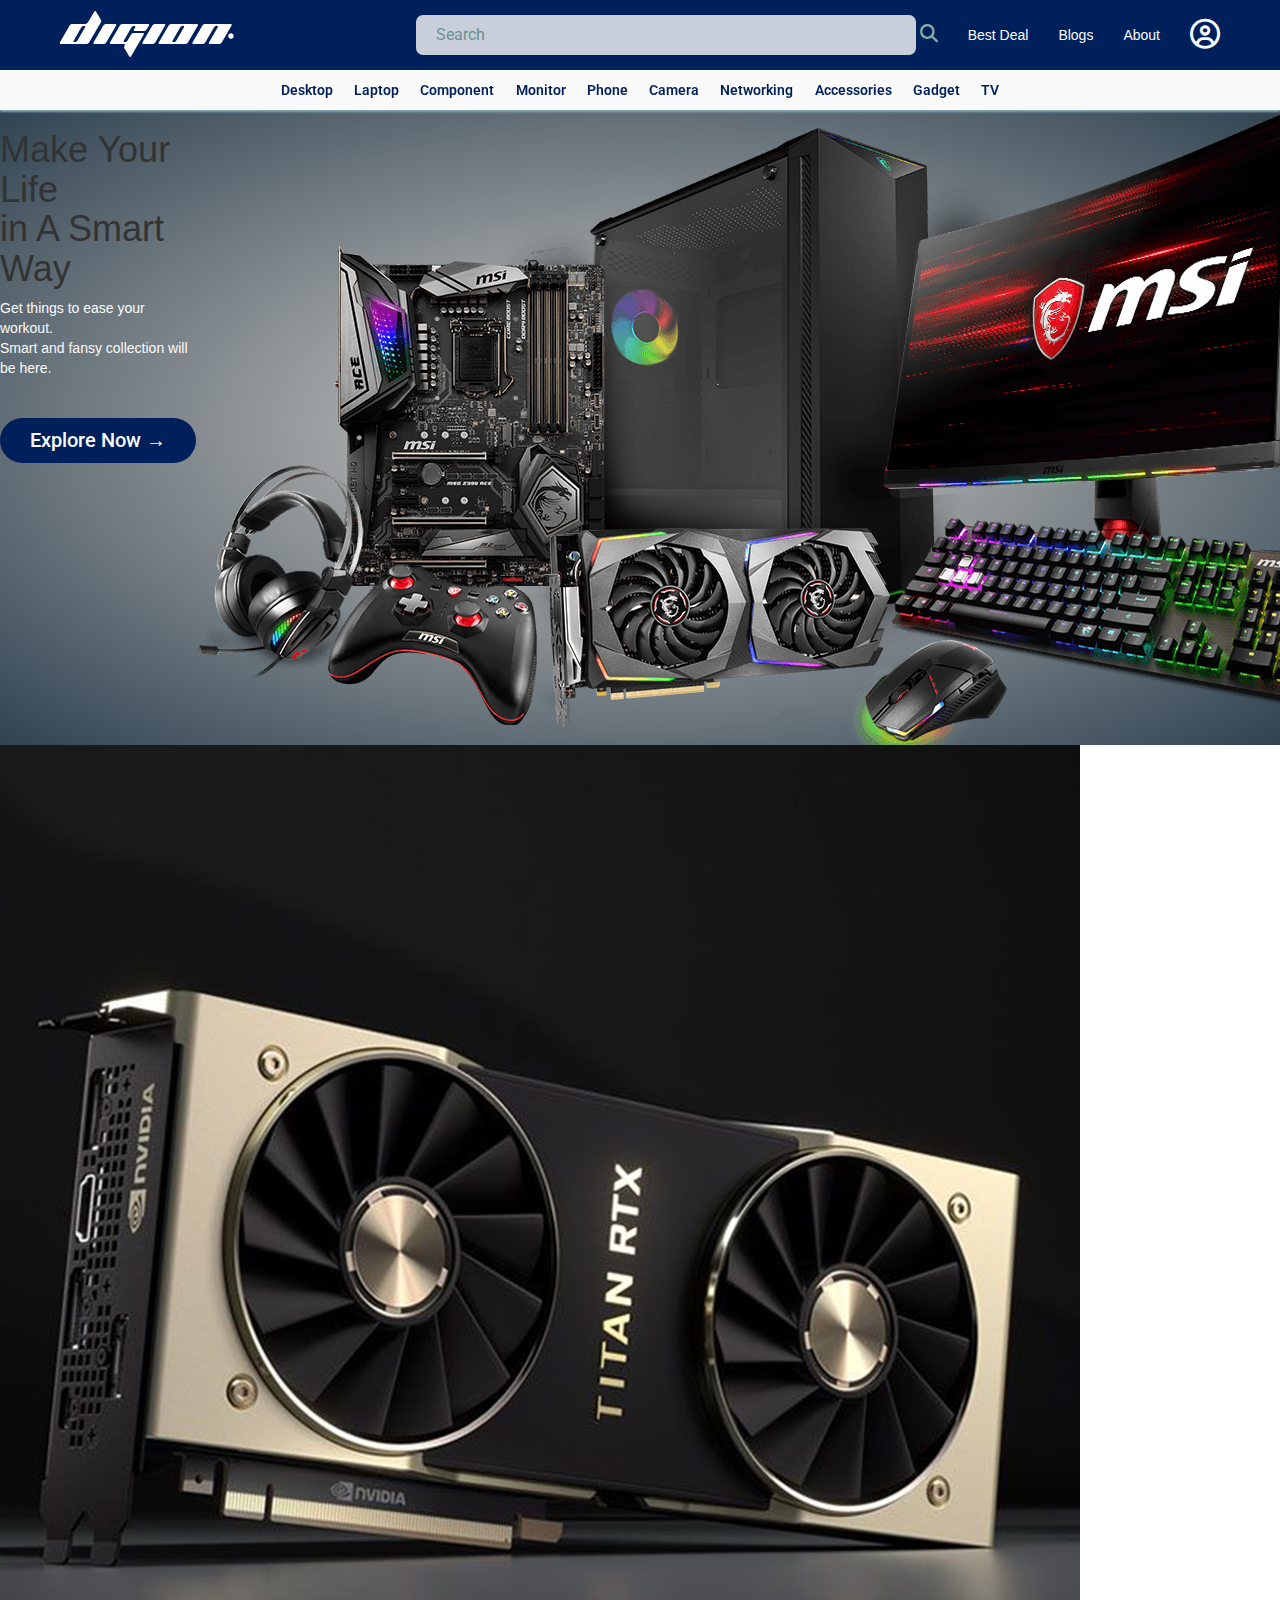
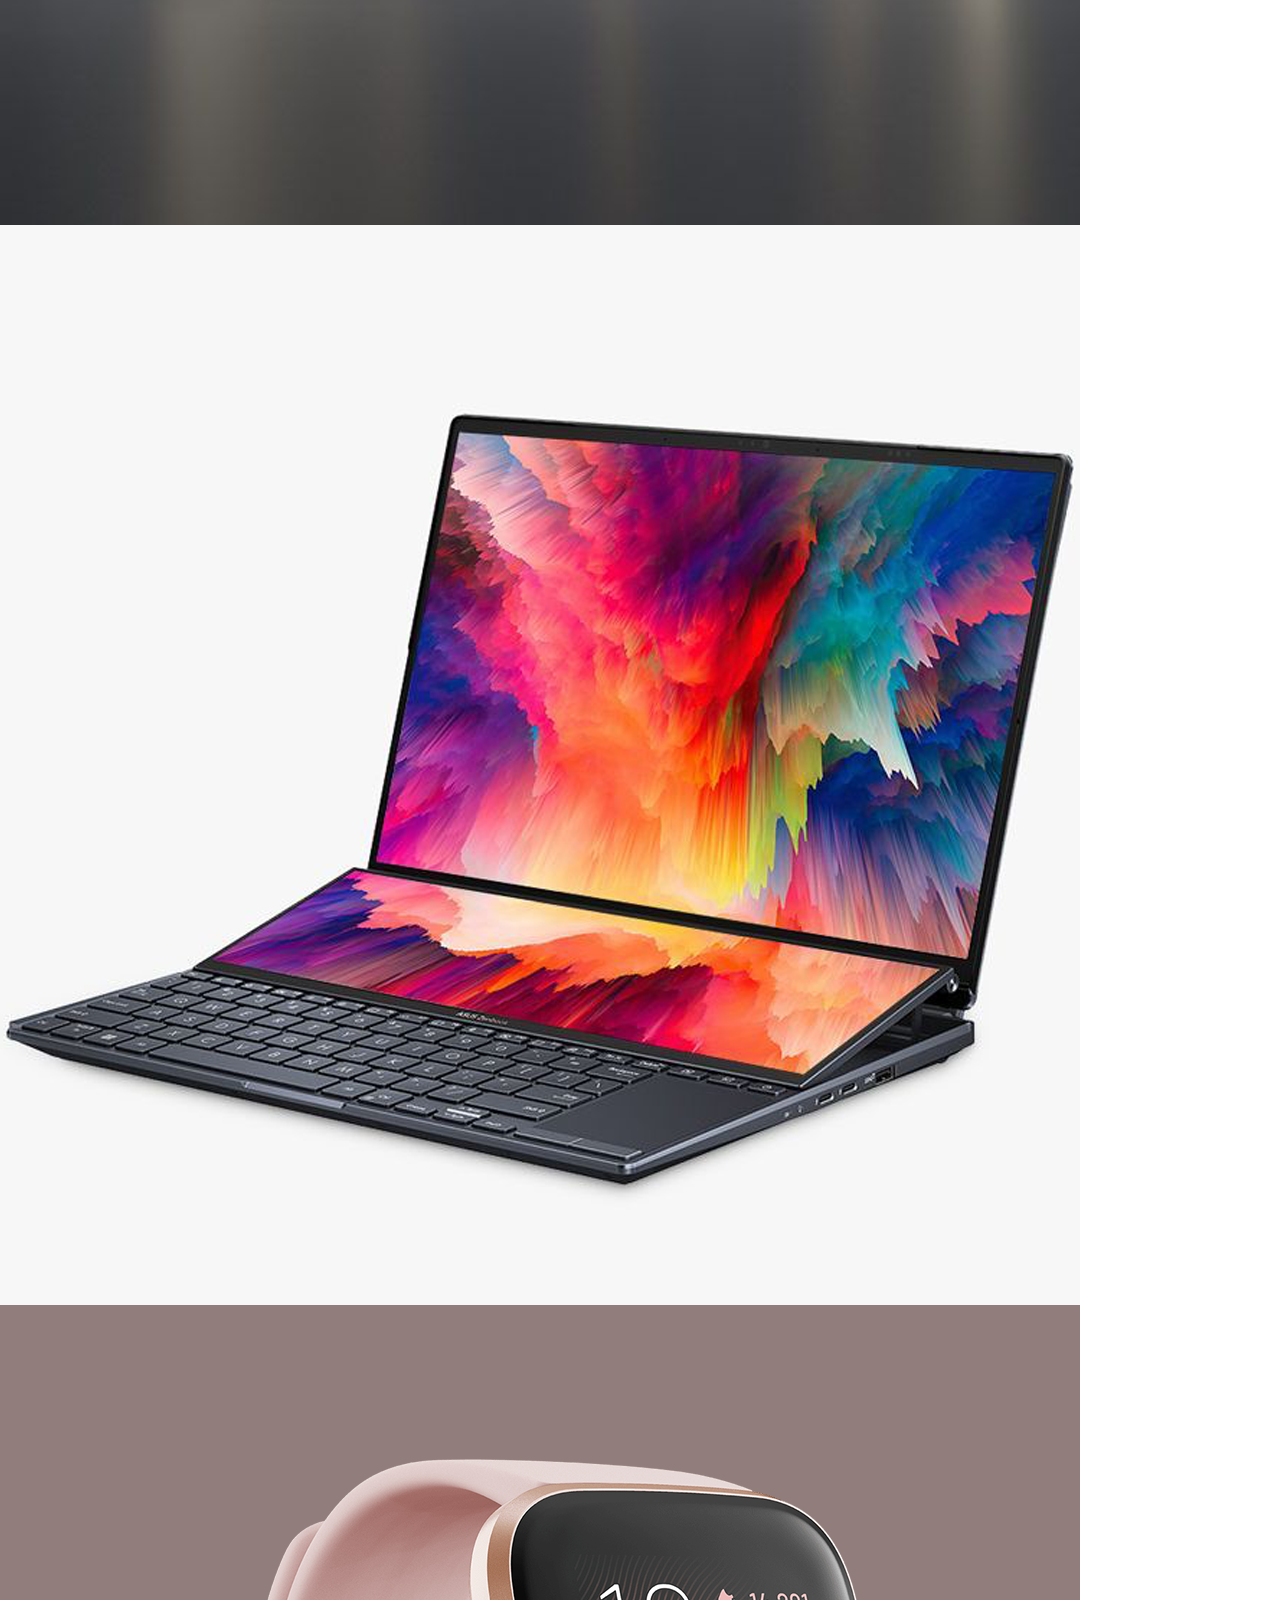
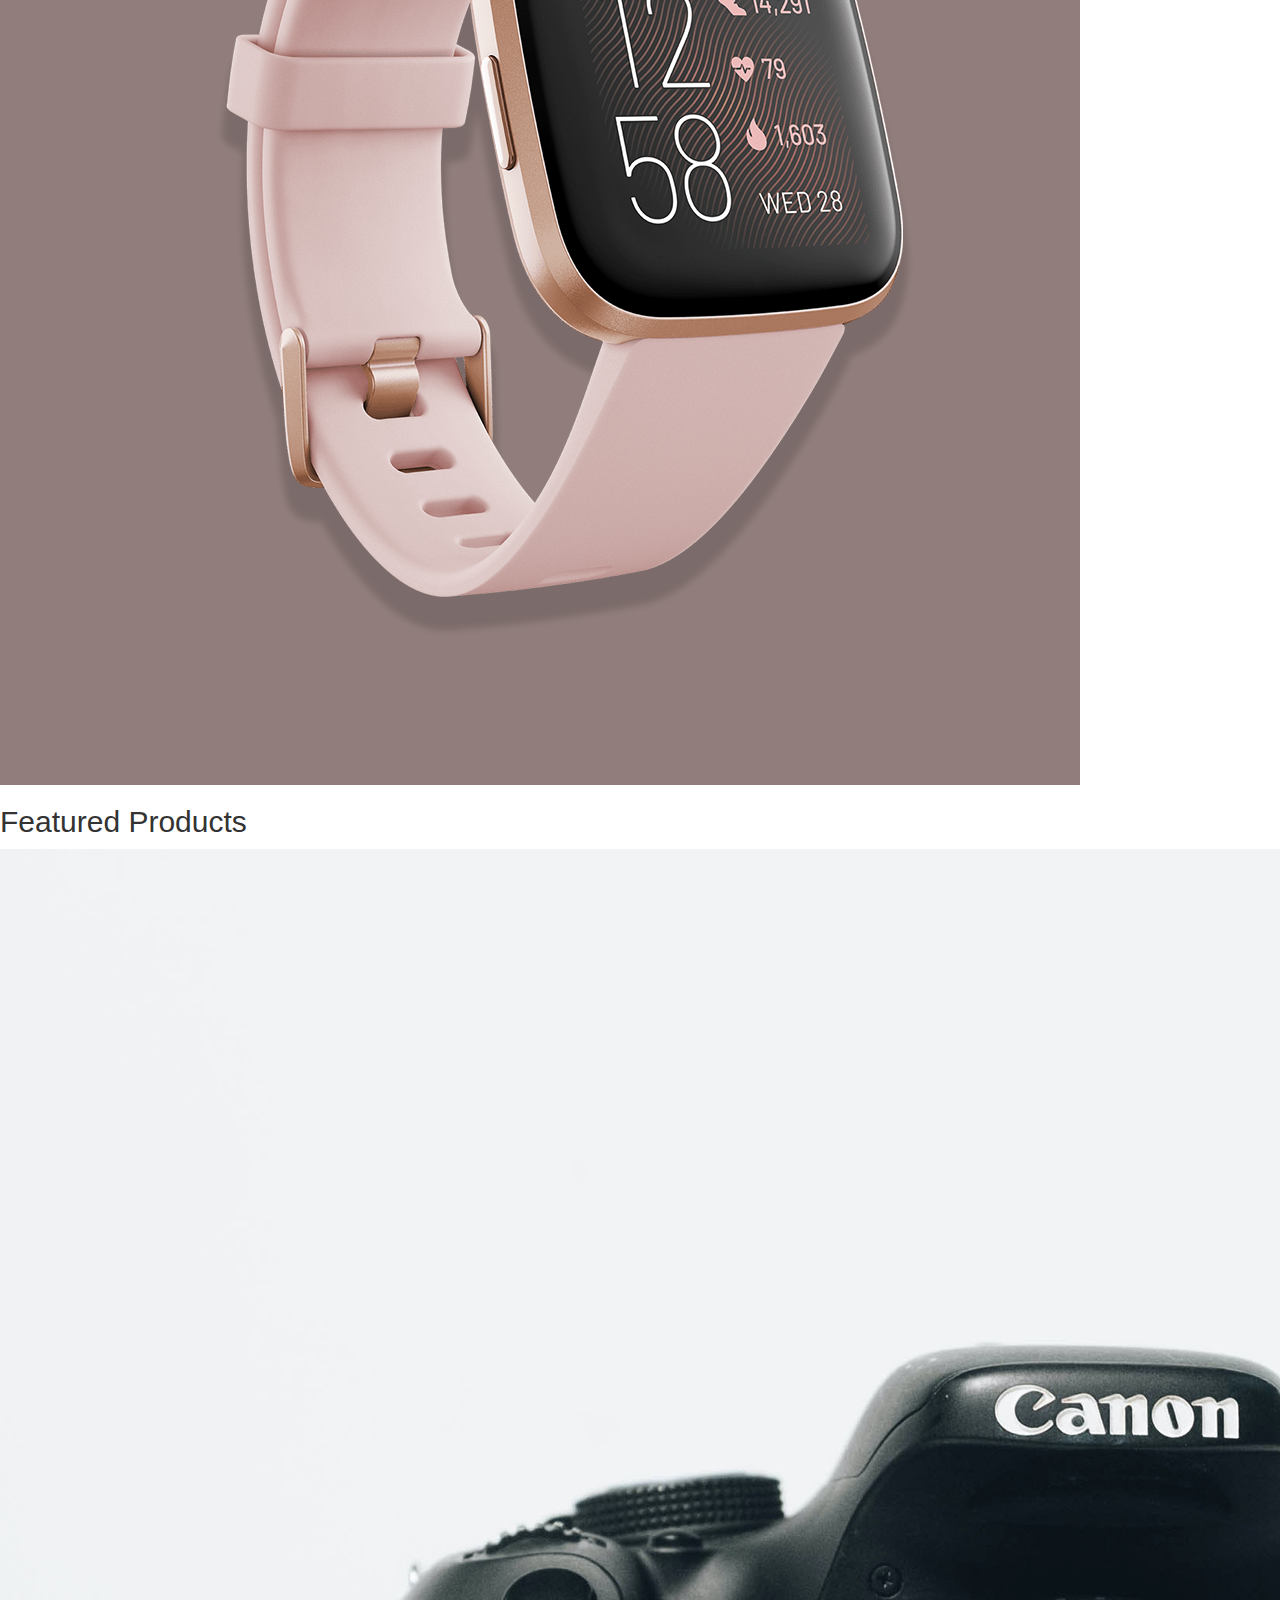
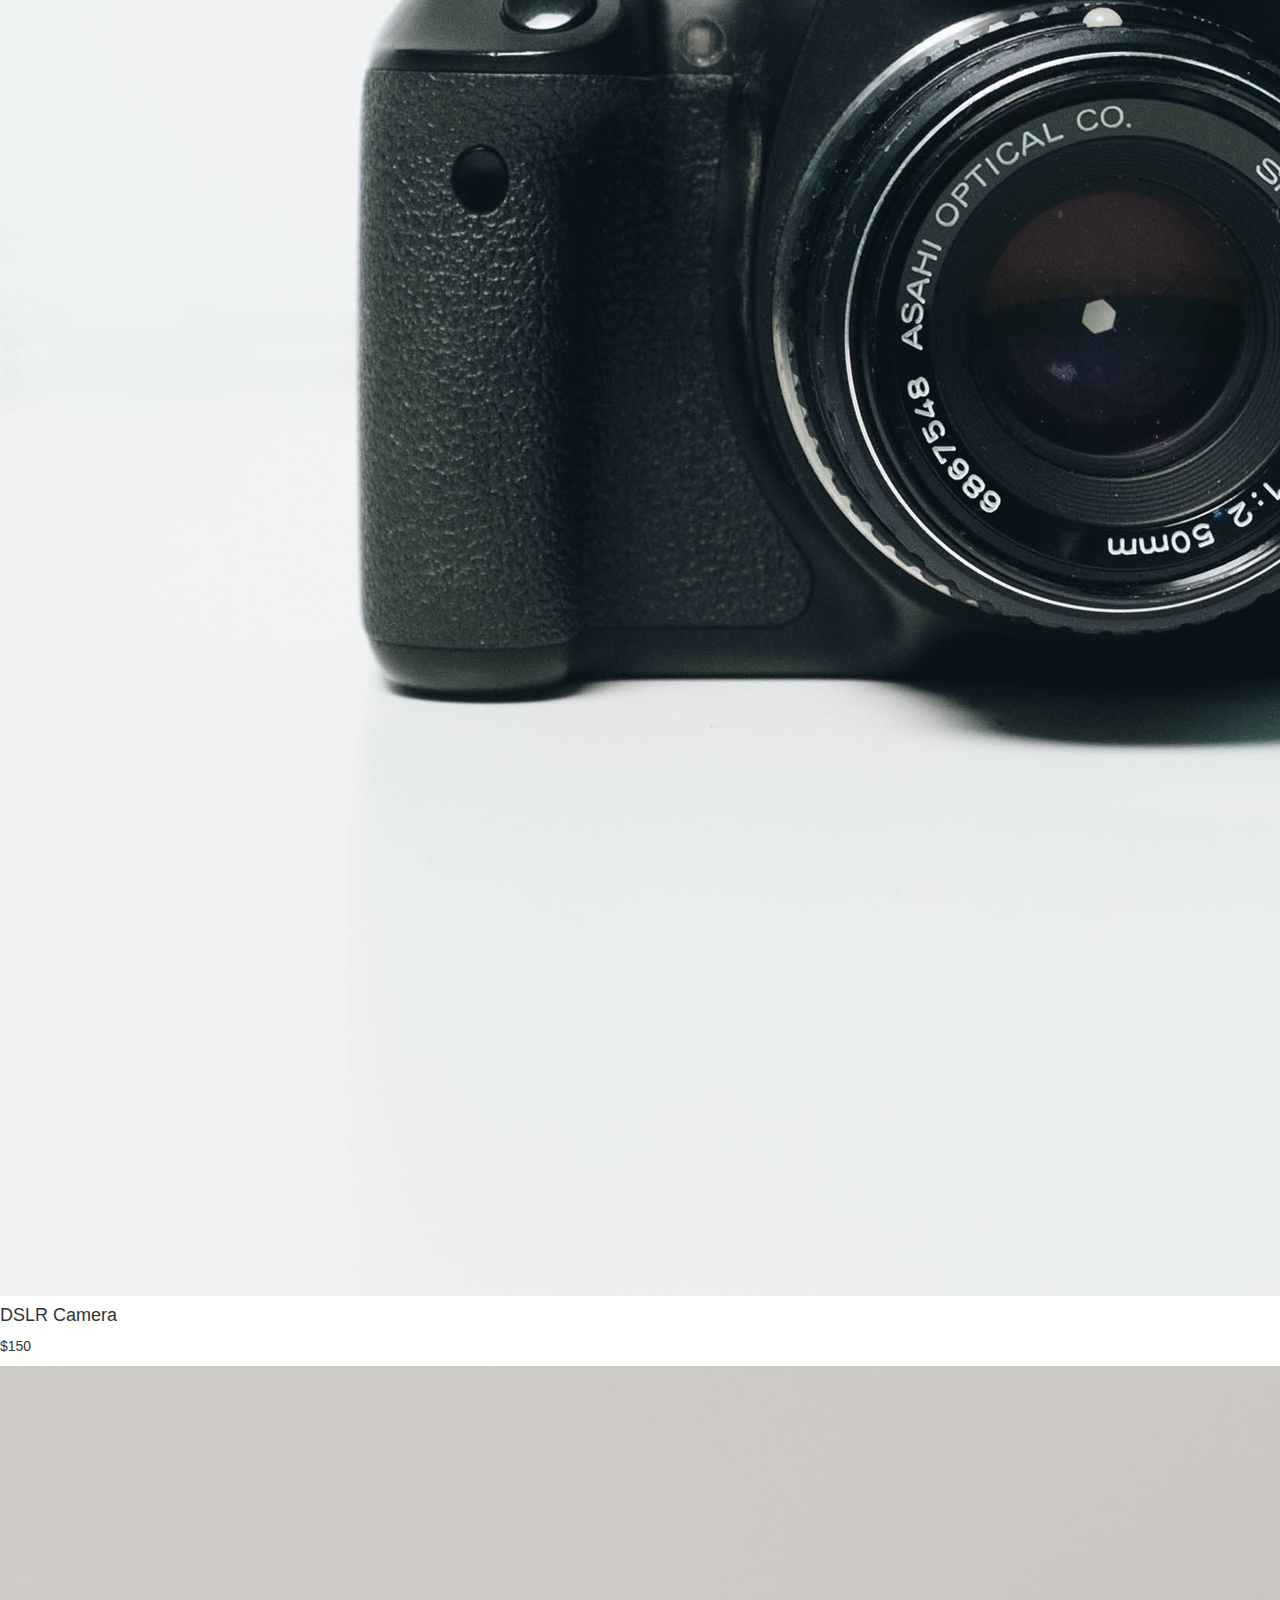
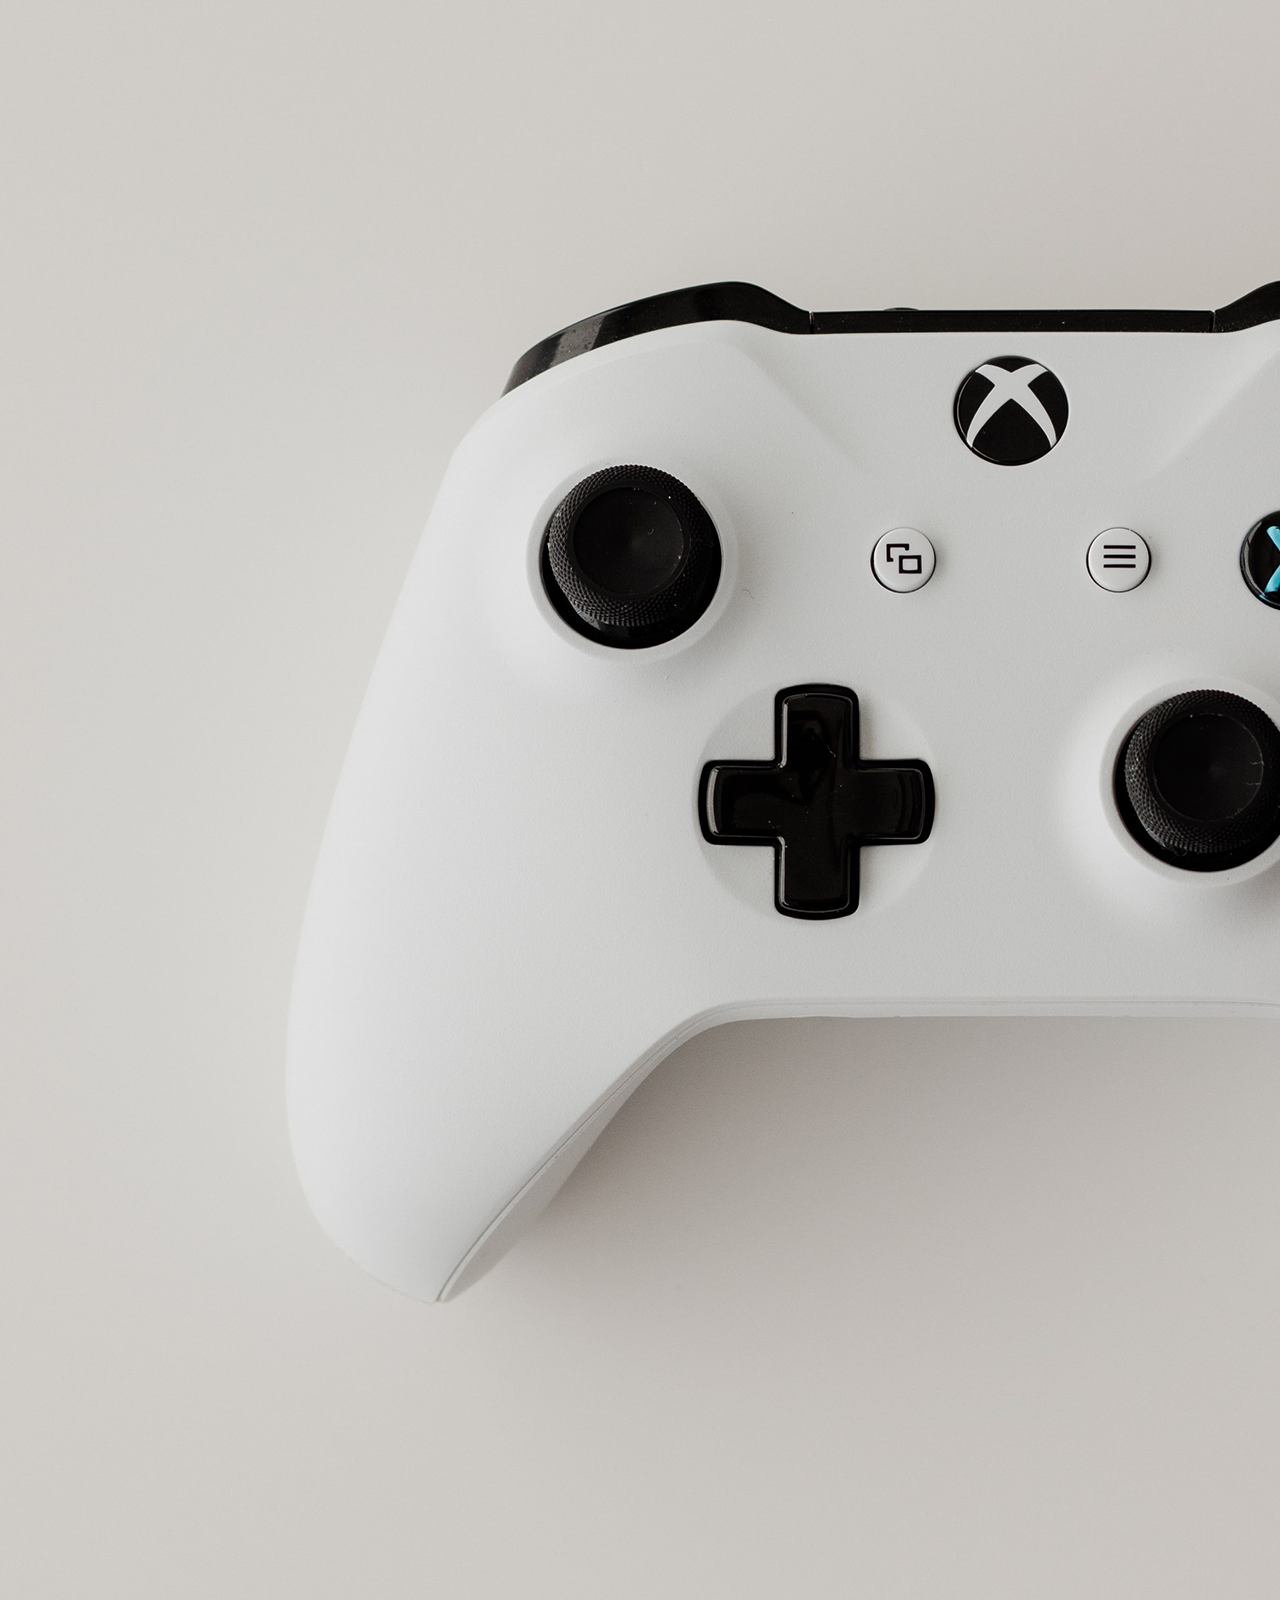
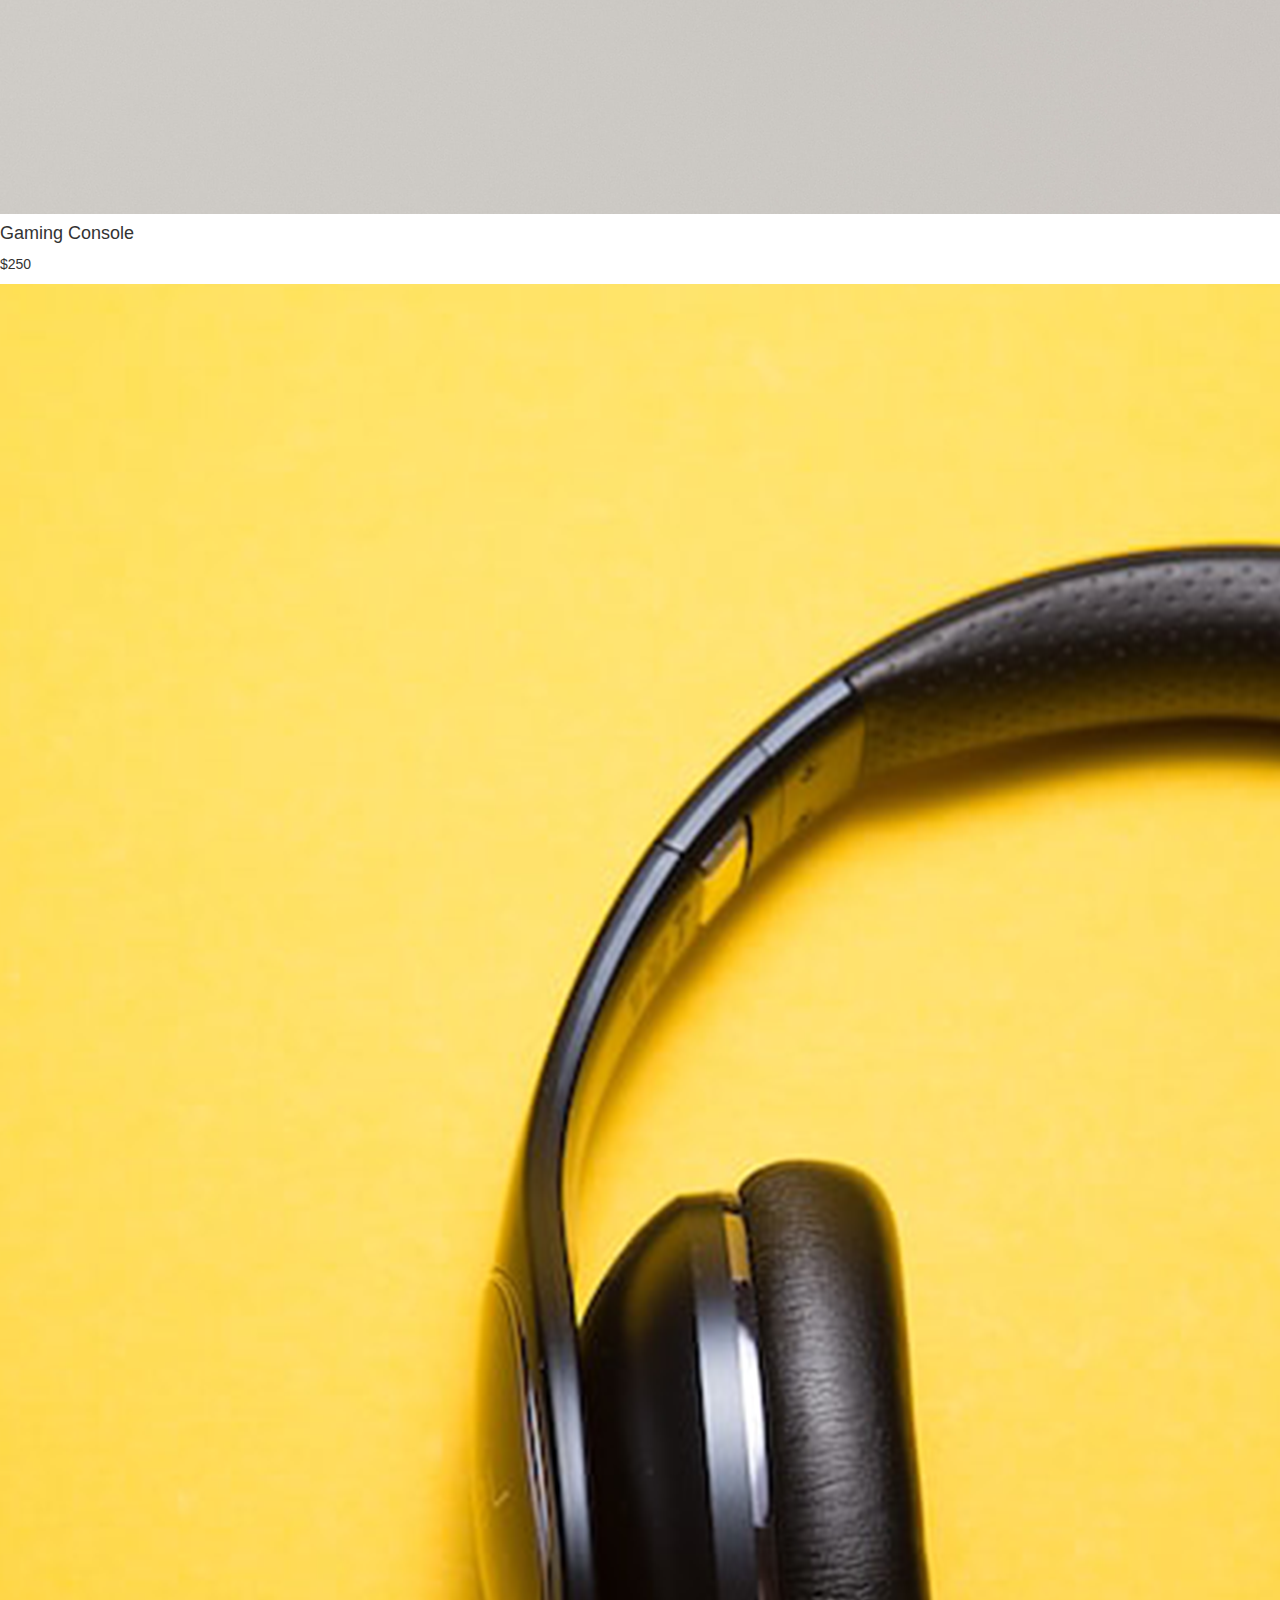
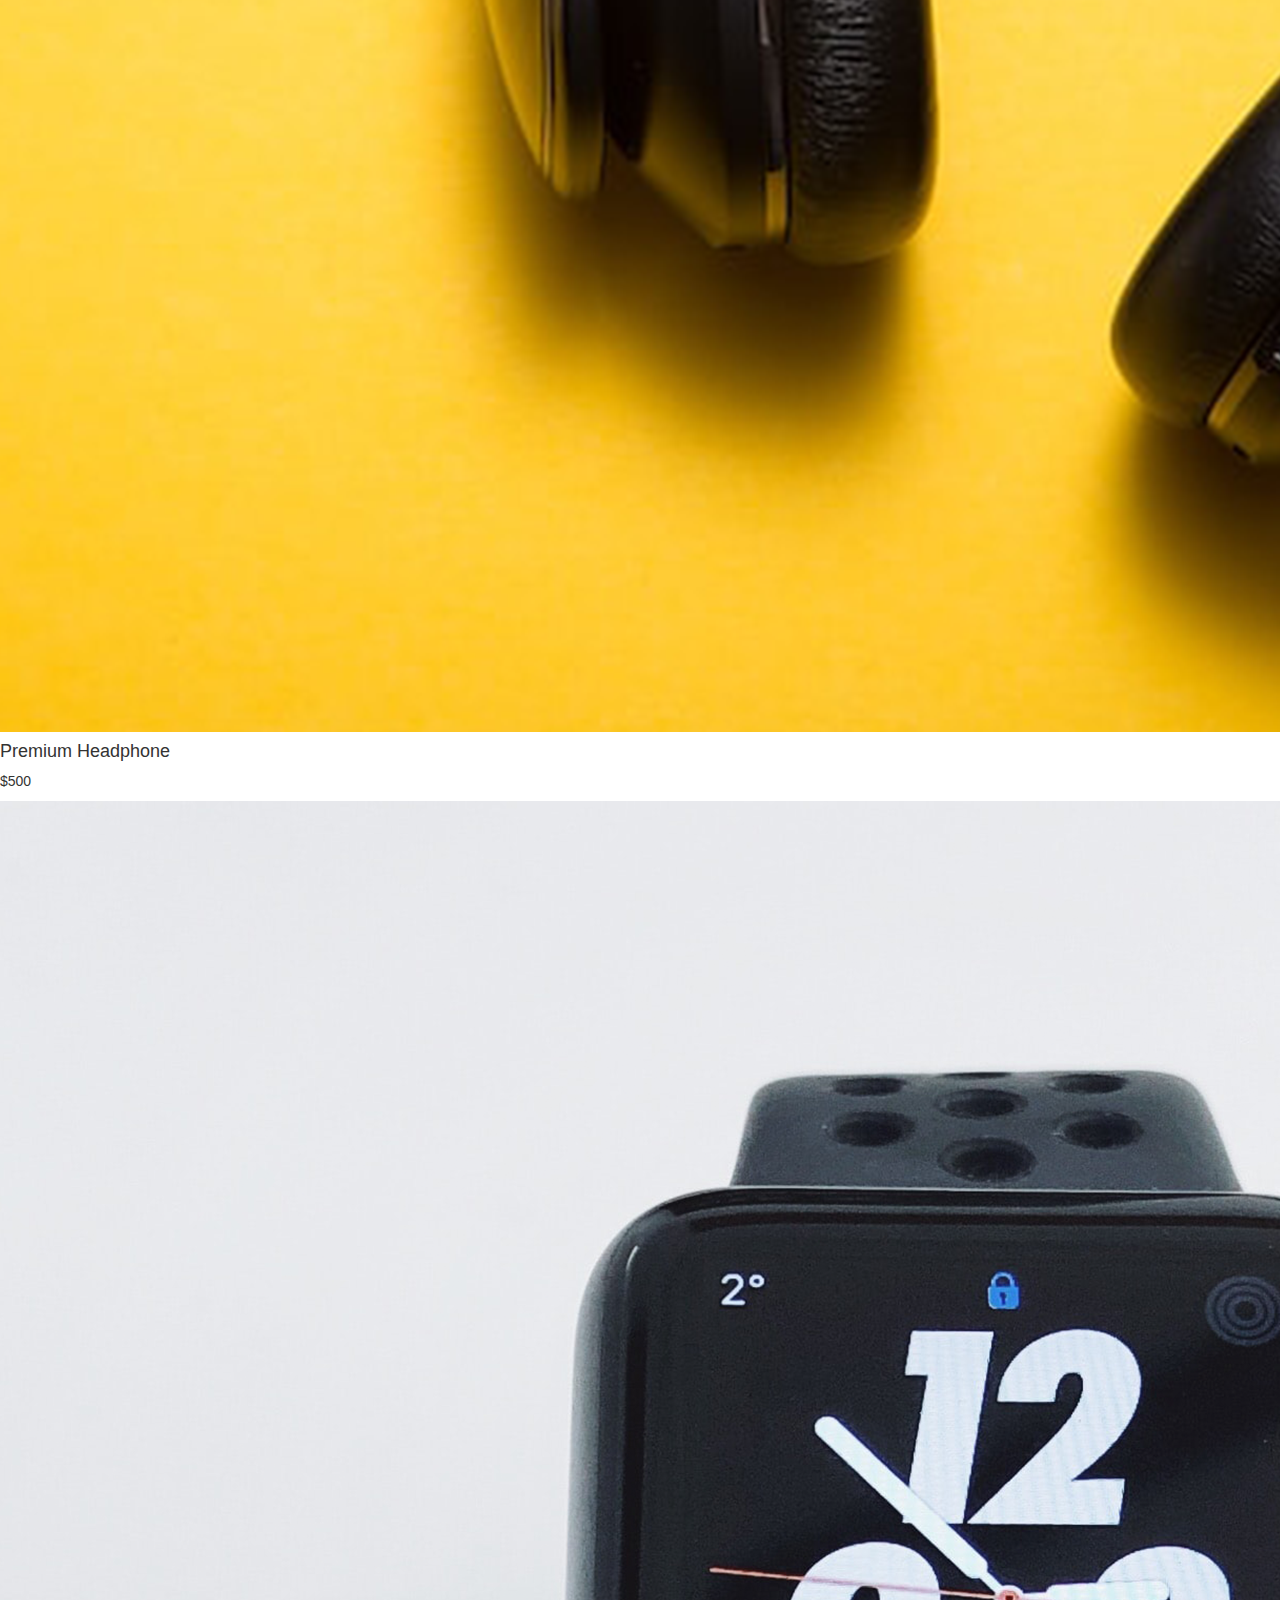
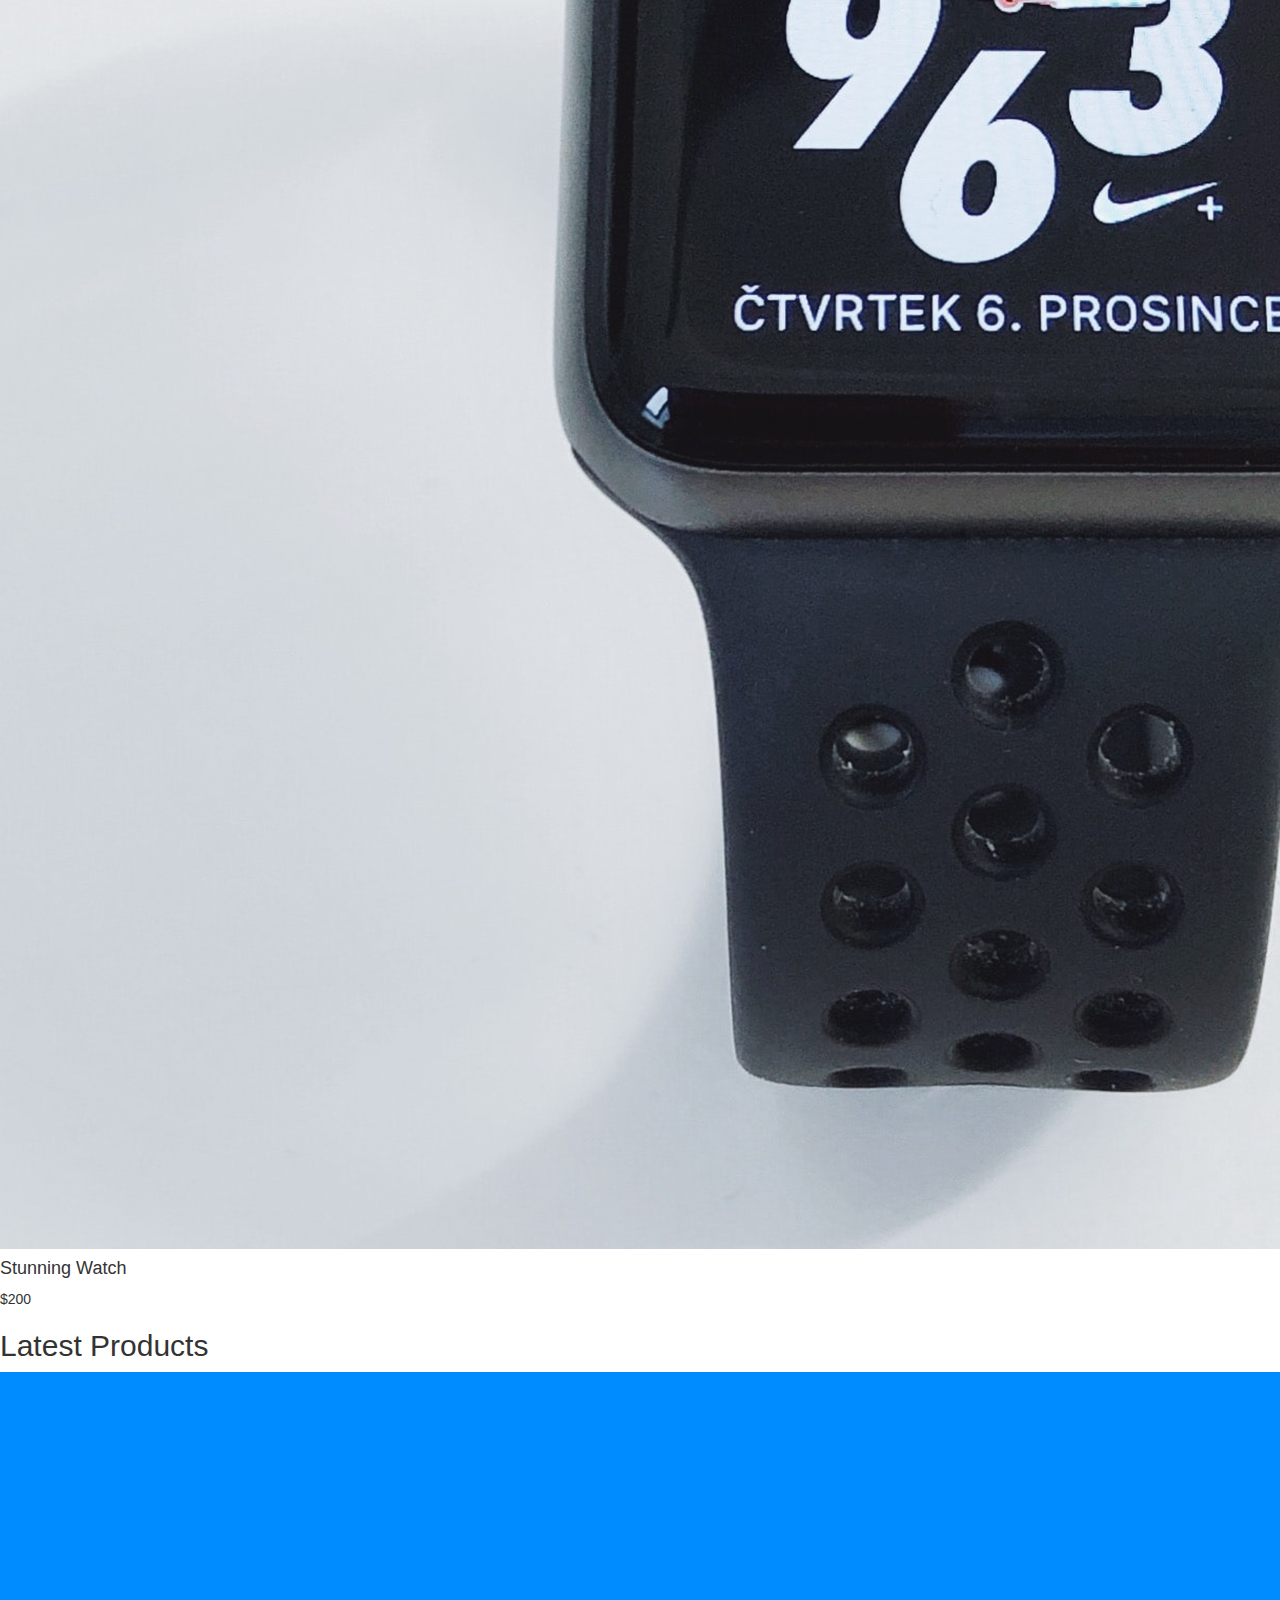
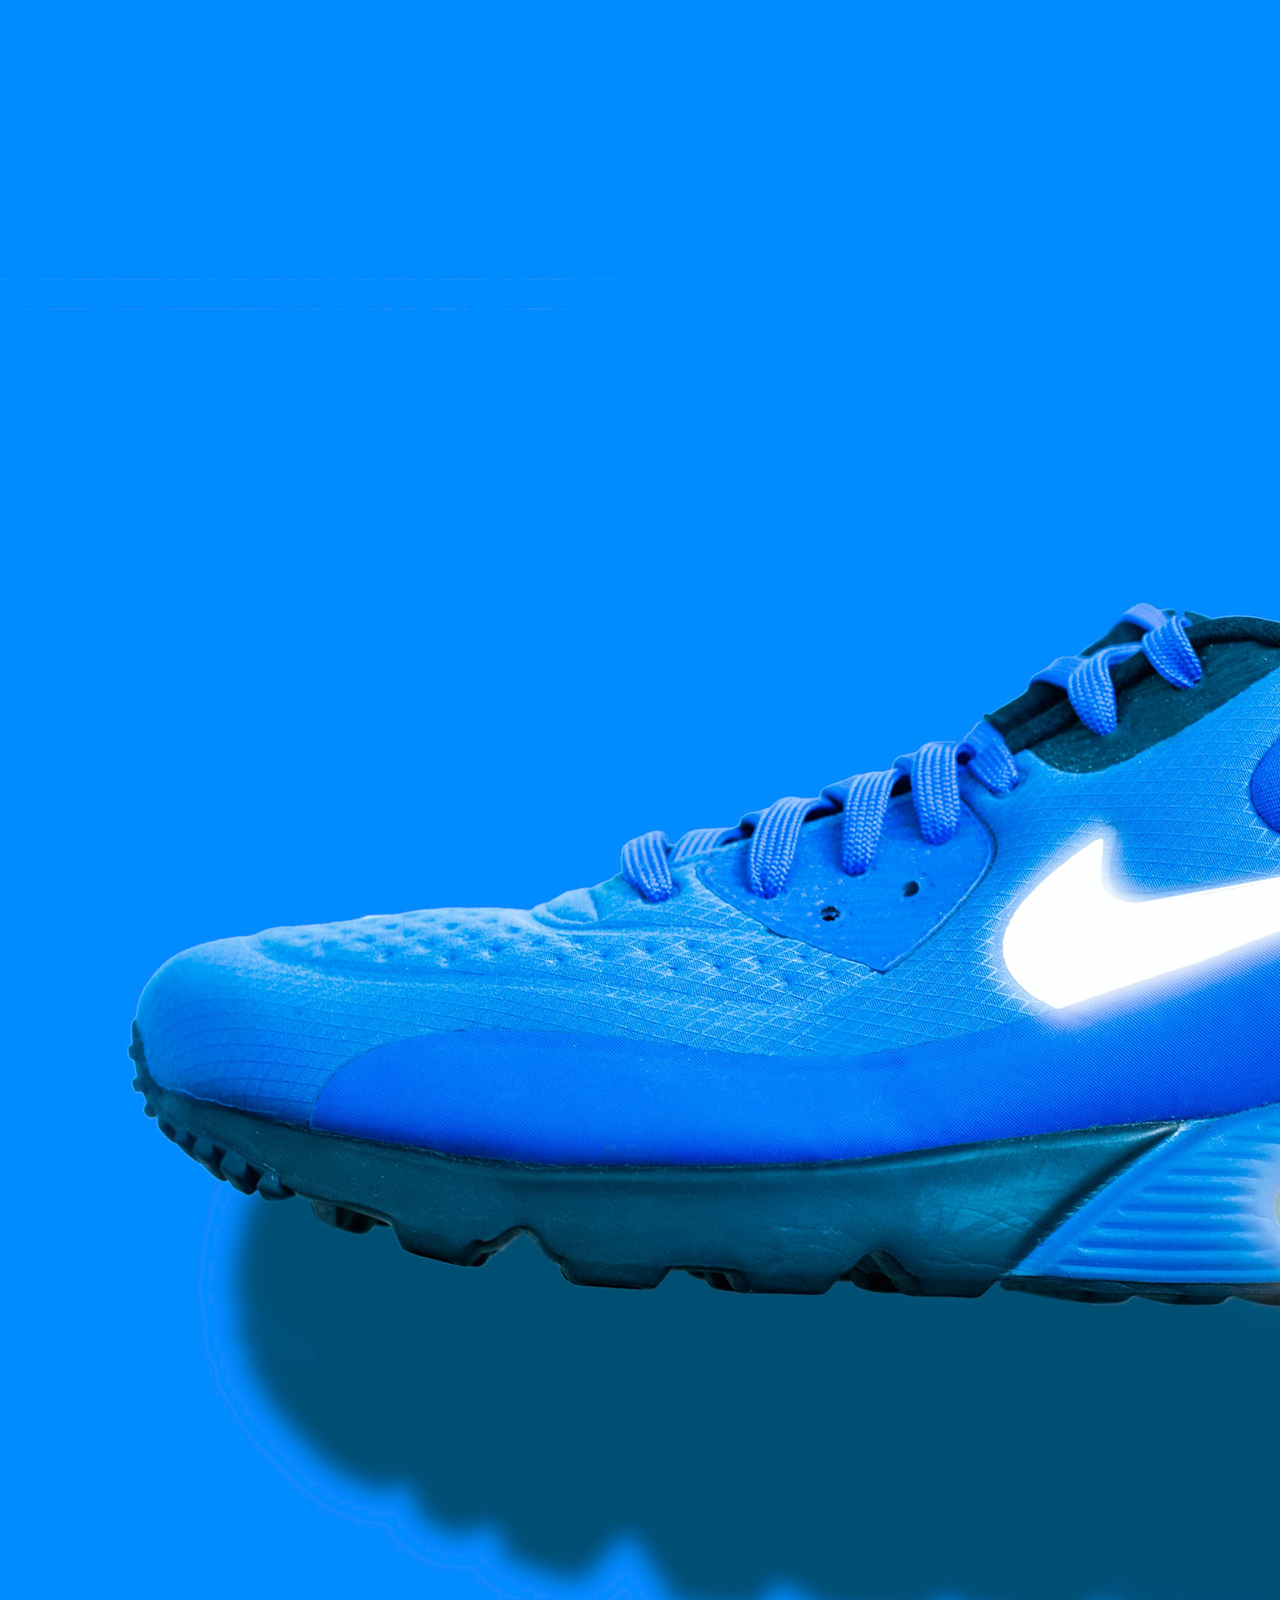
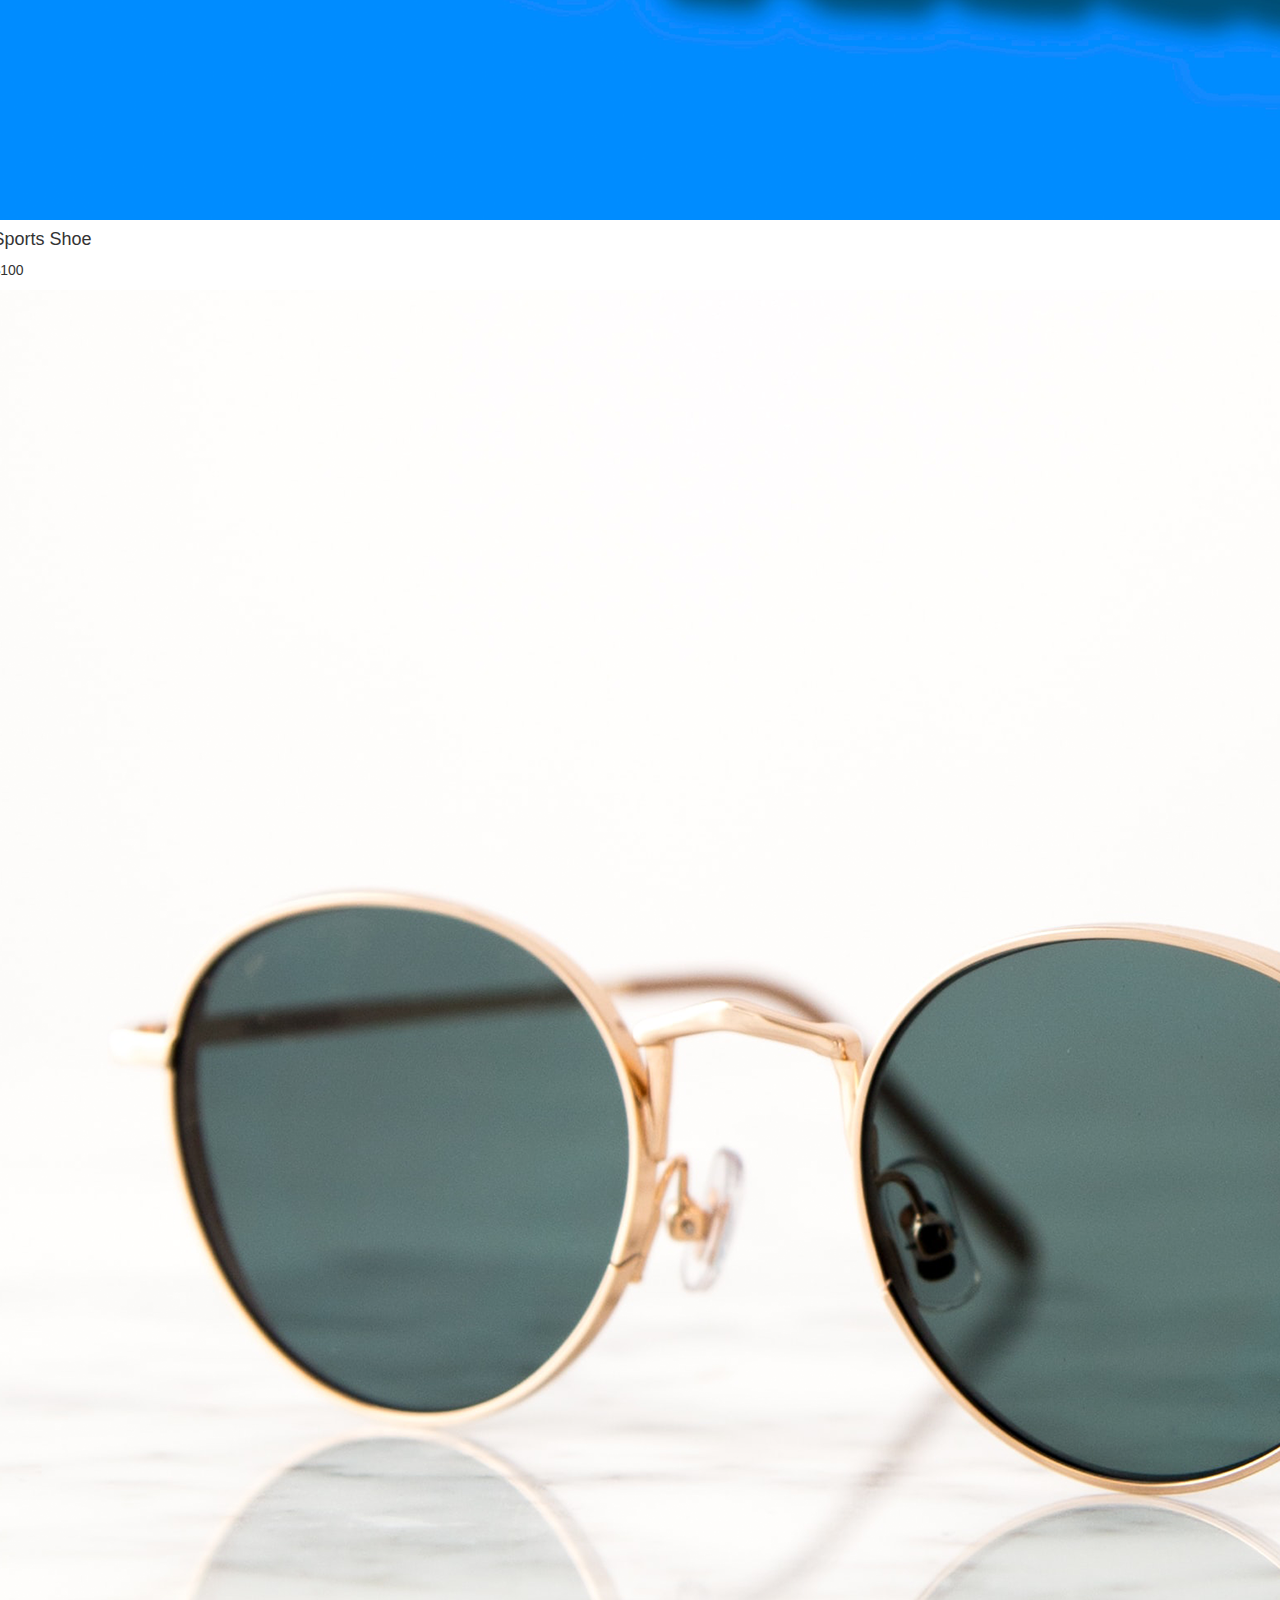
<file: index.html>
<!DOCTYPE html>
<html lang="en">
<!-----------------------------------head----------------------------------------------->

<head>
    <meta charset="UTF-8">
    <meta http-equiv="X-UA-Compatible" content="IE=edge">
    <meta name="viewport" content="width=device-width, initial-scale=1.0">

    <link href="https://cdn.jsdelivr.net/npm/bootstrap@5.3.0-alpha3/dist/css/bootstrap.min.css" rel="stylesheet">

    <link rel="stylesheet" href="https://cdnjs.cloudflare.com/ajax/libs/font-awesome/6.4.0/css/all.min.css" />

    <link rel="preconnect" href="https://fonts.googleapis.com">
    <link rel="preconnect" href="https://fonts.gstatic.com" crossorigin>
    <link
        href="https://fonts.googleapis.com/css2?family=Roboto:ital,wght@0,100;0,300;0,400;0,500;0,700;0,900;1,100;1,300;1,400;1,500;1,700&display=swap"
        rel="stylesheet">
    <link rel="stylesheet" href="style.css">
    <link rel="shortcut icon" type="image/png" href="favicon.png">

    <link rel="stylesheet" href="https://maxcdn.bootstrapcdn.com/bootstrap/3.4.1/css/bootstrap.min.css">

    <title>Digion</title>
</head>
<!-----------------------------------body----------------------------------------------->

<body>
    <!-----------------------------------navigation_bar-------------------------------------->
    <header class="header">
        <div class="header_content">
            <a href="index.html" class="nav_item" onclick="redirectToHome()">
                <img src="logo.png" alt="DIGION">
            </a>
            <nav class="nav">
                <ul class="nav_list">
                    <li class="nav_item">
                        <div class="input_field">
                            <form id="form" class="search">
                                <input type="search" id="search" placeholder="Search">
                                <a href="" class="do-search">
                                    <i class="fa-solid fa-magnifying-glass icon"></i>
                                </a>
                            </form>
                        </div>
                    </li>
                    <li class="nav_item">
                        <a href="best-deal.html" class="nav_link">Best Deal</a>
                    </li>
                    <li class="nav_item">
                        <a href="blogs.html" class="nav_link">Blogs</a>
                    </li>
                    <li class="nav_item">
                        <a href="about.html" class="nav_link">About</a>
                    </li>
                    <li class="nav_item">
                        <a href="customer-profile.html" class="nav_link">
                            <i class="fa-regular fa-circle-user"></i>
                        </a>
                    </li>
                </ul>
            </nav>
        </div>
    </header>
    <!-----------------------------------category------------------------------------------->
    <header class="category">
        <div class="container">
            <ul class="category_list">
                <li class="category_item">
                    <a href="#" class="category_link">Desktop</a>
                </li>
                <li class="category_item">
                    <a href="#" class="category_link">Laptop</a>
                </li>
                <li class="category_item">
                    <a href="#" class="category_link">Component</a>
                </li>
                <li class="category_item">
                    <a href="#" class="category_link">Monitor</a>
                </li>
                <li class="category_item">
                    <a href="#" class="category_link">Phone</a>
                </li>
                <li class="category_item">
                    <a href="#" class="category_link">Camera</a>
                </li>
                <li class="category_item">
                    <a href="#" class="category_link">Networking</a>
                </li>
                <li class="category_item">
                    <a href="#" class="category_link">Accessories</a>
                </li>
                <li class="category_item">
                    <a href="#" class="category_link">Gadget</a>
                </li>
                <li class="category_item">
                    <a href="#" class="category_link">TV</a>
                </li>
            </ul>
        </div>
    </header>
    <!-----------------------------------main_body------------------------------------------->
    <main class="main">
        <div class="hero">
            <div class="hero-sec">
                <div class="hero-text">
                    <h1 id="button">Make Your Life<br>in A Smart Way </h1>
                    <p>Get things to ease your workout.<br>Smart and fansy collection will be here.</p>
                </div>
                <button type="button" class="btn" onclick="myFunction()">Explore Now &#8594;</button>
            </div>
            <div class="hero-sec">
                <img class="pc-vai" src="pc.png">
            </div>
        </div>
    </main>
    <!--featured categories-->
    <div class="featured-catagory-list">
        <div class="catagory-card">
            <img src="gpu.png">
        </div>
        <div class="catagory-card">
            <img src="laptop.png">
        </div>
        <div class="catagory-card">
            <img src="watch.png">
        </div>
    </div>
    <!------------featured products-------------->
    <div class="products">
        <div class="featured-products">
            <h2 class="title">Featured Products</h2>
            <div class="featured-product-list">
                <div class="product-card">
                    <img src="Camera/camera1.png">
                    <h4>DSLR Camera</h4>
                    <p>$150</p>
                </div>
                <div class="product-card">
                    <img src="Console/console1.png">
                    <h4>Gaming Console</h4>
                    <p>$250</p>
                </div>
                <div class="product-card">
                    <img src="Headphone/headphone1.png">
                    <h4>Premium Headphone</h4>
                    <p>$500</p>
                </div>
                <div class="product-card">
                    <img src="Watch/watch1.png">
                    <h4>Stunning Watch</h4>
                    <p>$200</p>
                </div>
            </div>
        </div>
        <div class="latest-products">
            <h2 class="title">Latest Products</h2>
            <div class="row">
                <div class="product-card">
                    <img src="Shoe/shoe1.png">
                    <h4>Sports Shoe</h4>
                    <p>$100</p>
                </div>
                <div class="product-card">
                    <img src="Sunglass/sunglass1.png">
                    <h4>Gaming Console</h4>
                    <p>$250</p>
                </div>
                <div class="product-card">
                    <img src="Camera/lens2.png">
                    <h4>Camera Lens</h4>
                    <p>$100</p>
                </div>
                <div class="product-card">
                    <img src="Headphone/headphone4.png">
                    <h4>Sony Headphone</h4>
                    <p>$200</p>
                </div>
                <div class="row">
                    <div class="product-card">
                        <img src="Watch/watch5.png">
                        <h4>Smart Watch</h4>
                        <p>$200</p>
                    </div>
                    <div class="product-card">
                        <img src="Shoe/shoe3.png">
                        <h4>Converse Shoe</h4>
                        <p>$90</p>
                    </div>
                    <div class="product-card">
                        <img src="Sunglass/sunglass6.png">
                        <h4>Men's Sunglass</h4>
                        <p>$50</p>
                    </div>
                    <div class="product-card">
                        <img src="Console/console3.png">
                        <h4>Gaming Console</h4>
                        <p>$200</p>
                    </div>
                </div>
            </div>
        </div>
    </div>

    <!------------offer-------------->
    <div class="offer">
        <div class="small-container">
            <div class="row">
                <div class="col-2">
                    <img class="offer-image" src="watchh.png">
                </div>
                <div class="col-2" id="text">
                    <p>Exclusively Available on Crypton</p>
                    <h1>Smart Watch</h1>
                    <small>Smartwatches are wearable computers. Learn about their features, <br>benefits and some of the
                        popular ones on the market.</small>
                    <br>
                    <a href="" class="btn">Buy Now &#8594;</a>
                </div>
            </div>
        </div>
    </div>
    <script src="script.js"></script>
    <script src="https://ajax.googleapis.com/ajax/libs/jquery/3.6.4/jquery.min.js"></script>
    <script src="https://maxcdn.bootstrapcdn.com/bootstrap/3.4.1/js/bootstrap.min.js"></script>

    <div class="search-box">
        <input type="text" class="search-input" placeholder="Search...">
        <i class="fas fa-search search-icon"></i>
    </div>

    <footer class="footer">
        <div class="footer-container">
            <div class="logo">
                <a href="index.html">
                    <img src="logo.png" alt="Logo">
                </a>
            </div>
            <p class="slogan">Shop with quality</p>
        </div>
        <div class="about">

        </div>
    </footer>
</body>

</html>
</file>
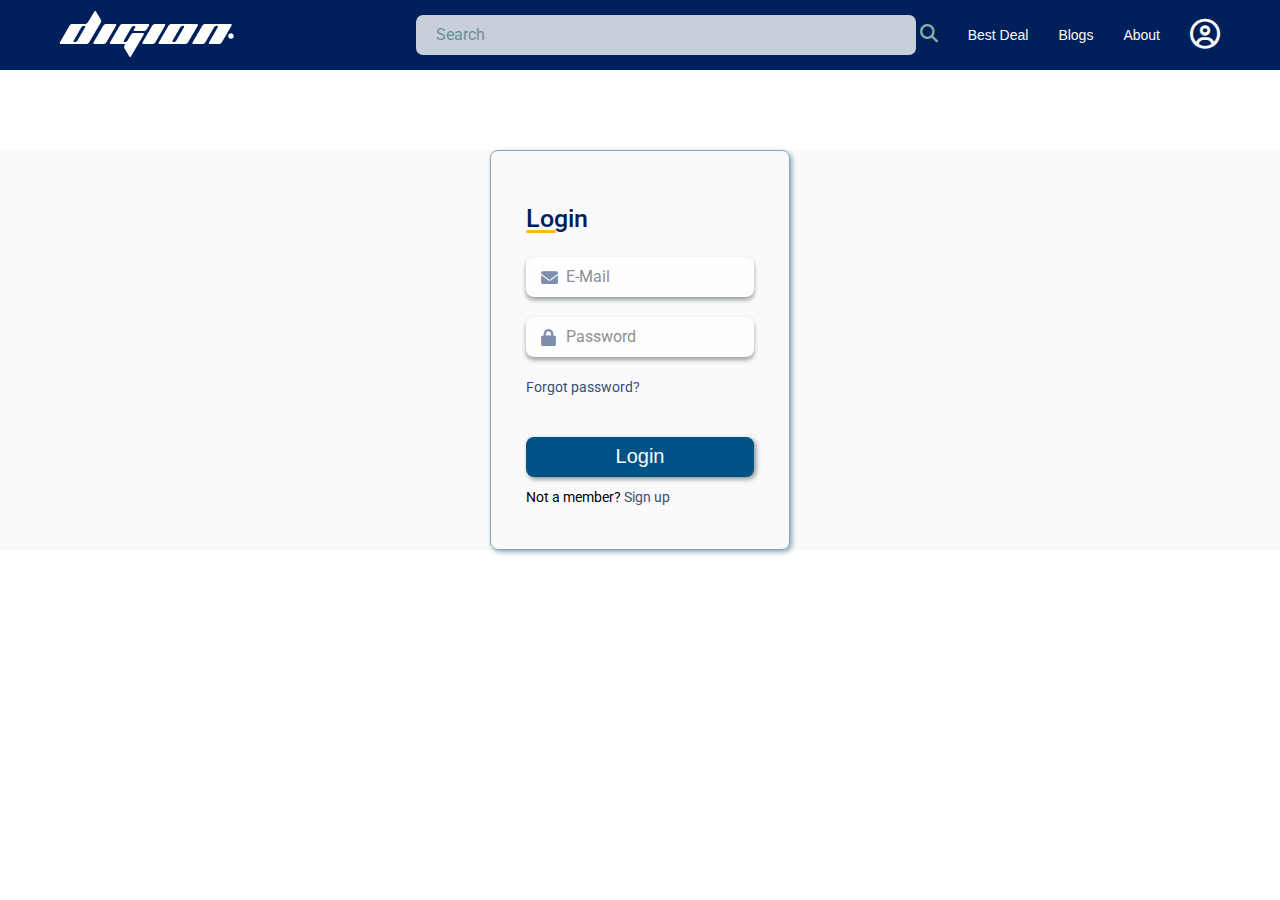
<file: customer-profile.html>
<!DOCTYPE html>
<html lang="en">
<!-----------------------------------head----------------------------------------------->
<head>
    <meta charset="UTF-8">
    <meta http-equiv="X-UA-Compatible" content="IE=edge">
    <meta name="viewport" content="width=device-width, initial-scale=1.0">
    
    <link href="https://cdn.jsdelivr.net/npm/bootstrap@5.3.0-alpha3/dist/css/bootstrap.min.css" rel="stylesheet">

    <link rel="stylesheet" href="https://cdnjs.cloudflare.com/ajax/libs/font-awesome/6.4.0/css/all.min.css"/>

    <link rel="preconnect" href="https://fonts.googleapis.com">
    <link rel="preconnect" href="https://fonts.gstatic.com" crossorigin>
    <link href="https://fonts.googleapis.com/css2?family=Roboto:ital,wght@0,100;0,300;0,400;0,500;0,700;0,900;1,100;1,300;1,400;1,500;1,700&display=swap" rel="stylesheet">
    <link rel="stylesheet" href="style.css">
    <link rel="shortcut icon" type= "image/png"href="favicon.png">

    <link rel="stylesheet" href="https://maxcdn.bootstrapcdn.com/bootstrap/3.4.1/css/bootstrap.min.css">

    <title>Digion</title>
</head><!-----------------------------------navigation_bar-------------------------------------->
<header class="header">
    <div class="header_content">
        <a href="index.html" class="nav_item" onclick="redirectToHome()">
            <img src="logo.png" alt="DIGION">
        </a>
        <nav class="nav">
            <ul class="nav_list">
                <li class="nav_item">
                    <div class="input_field">
                        <form id="form" class="search">
                            <input type="search" id= "search" placeholder="Search">
                            <i class="fa-solid fa-magnifying-glass icon"></i>
                        </form>
                    </div>
                </li>
                <li class="nav_item">
                    <a href="best-deal.html" class="nav_link">Best Deal</a>
                </li>
                <li class="nav_item">
                    <a href="blogs.html" class="nav_link">Blogs</a>
                </li>
                <li class="nav_item">
                    <a href="about.html" class="nav_link">About</a>
                </li>
                <li class="nav_item">
                    <a href="customer-profile.html" class="nav_link">
                        <i class="fa-regular fa-circle-user"></i>
                    </a>
                </li>
            </ul>
        </nav>
    </div>
</header>

<!-----------------------------------login-body-------------------------------------->
<div  class="login_body">
    <div class="container">
        <div class="forms">
            <div class="form_login">
                <span class="title-login">Login</span>
                <form action="#" id="form">
                    <div class="input_field">
                        <input type="text" id= "customer-mail" placeholder="E-Mail" required>
                        <i class="fa-solid fa-envelope"></i>
                    </div>
                    <div class="input_field" id="hideit">
                        <input type="password" id= "pass" placeholder="Password" required>
                        <i class="fa-solid fa-lock icon"></i>
                    </div>
                    <div class="input_field">
                        <a href="#" class="forgot">Forgot password?</a>
                    </div>
                    <div class="input_field">
                        <button class="login_btn">Login</button>
                    </div>
                    <div class="sign_up" style="margin-top: 10px;">
                        <span class="nam">Not a member?</span>
                        <a href="customer_sign_up.html" class="sign_up_link">Sign up</a>
                    </div>
                </form>
            </div>
        </div>
    </div>
</div>

<body>
    
</body>
</file>
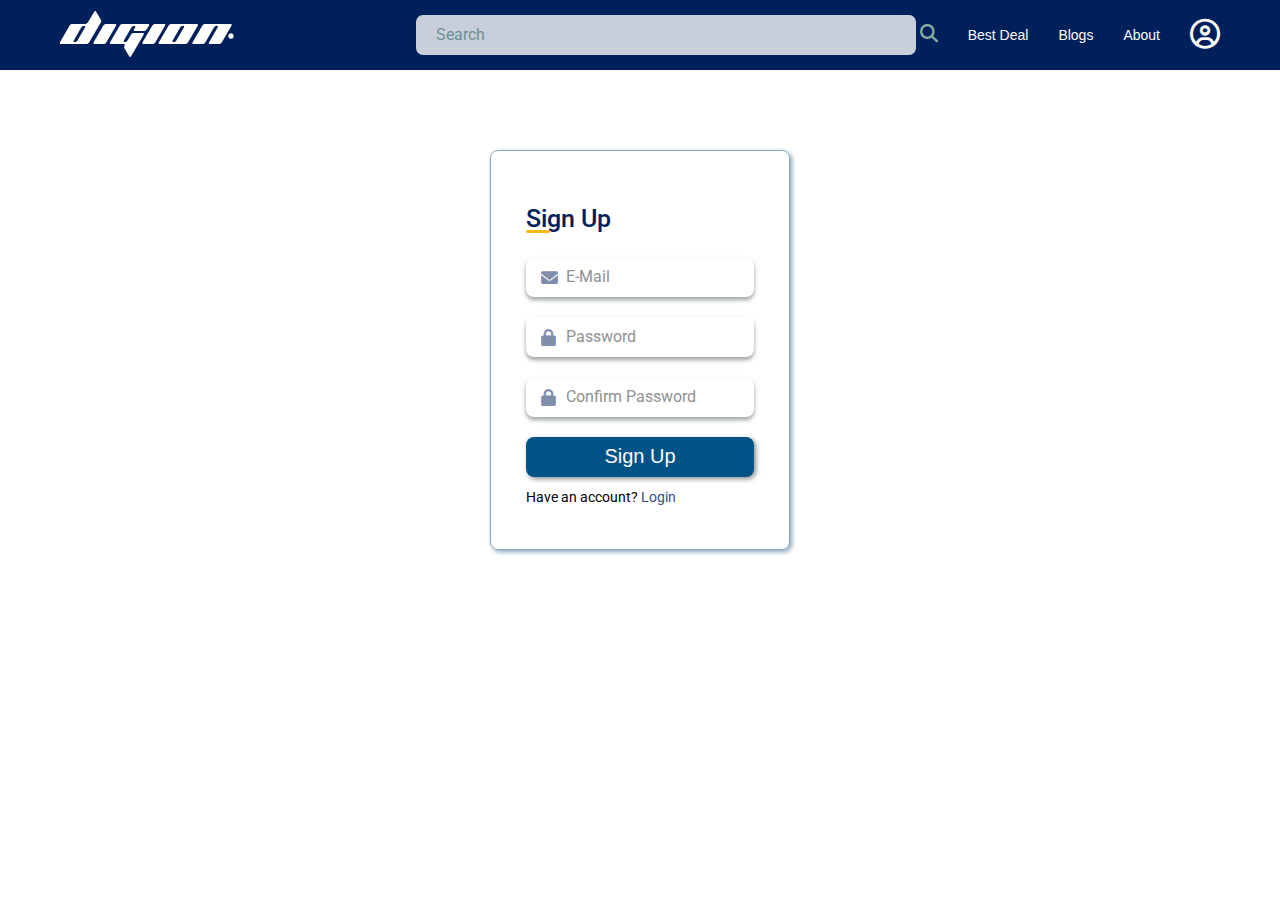
<file: customer_sign_up.html>
<!DOCTYPE html>
<html lang="en">
<head>
    <meta charset="UTF-8">
    <meta http-equiv="X-UA-Compatible" content="IE=edge">
    <meta name="viewport" content="width=device-width, initial-scale=1.0">
    
    <link href="https://cdn.jsdelivr.net/npm/bootstrap@5.3.0-alpha3/dist/css/bootstrap.min.css" rel="stylesheet">

    <link rel="stylesheet" href="https://cdnjs.cloudflare.com/ajax/libs/font-awesome/6.4.0/css/all.min.css"/>

    <link rel="preconnect" href="https://fonts.googleapis.com">
    <link rel="preconnect" href="https://fonts.gstatic.com" crossorigin>
    <link href="https://fonts.googleapis.com/css2?family=Roboto:ital,wght@0,100;0,300;0,400;0,500;0,700;0,900;1,100;1,300;1,400;1,500;1,700&display=swap" rel="stylesheet">
    <link rel="stylesheet" href="style.css">
    <link rel="shortcut icon" type= "image/png"href="favicon.png">

    <link rel="stylesheet" href="https://maxcdn.bootstrapcdn.com/bootstrap/3.4.1/css/bootstrap.min.css">

    <title>Digion</title>

</head>
<body>
<!-----------------------------------navigation_bar-------------------------------------->
<header class="header">
    <div class="header_content">
        <a href="index.html" class="nav_item" onclick="redirectToHome()">
            <img src="logo.png" alt="DIGION">
        </a>
        <nav class="nav">
            <ul class="nav_list">
                <li class="nav_item">
                    <div class="input_field">
                        <form id="form" class="search">
                            <input type="search" id= "search" placeholder="Search">
                            <i class="fa-solid fa-magnifying-glass icon"></i>
                        </form>
                    </div>
                </li>
                <li class="nav_item">
                    <a href="best-deal.html" class="nav_link">Best Deal</a>
                </li>
                <li class="nav_item">
                    <a href="blogs.html" class="nav_link">Blogs</a>
                </li>
                <li class="nav_item">
                    <a href="about.html" class="nav_link">About</a>
                </li>
                <li class="nav_item">
                    <a href="customer-profile.html" class="nav_link">
                        <i class="fa-regular fa-circle-user"></i>
                    </a>
                </li>
            </ul>
        </nav>
    </div>
</header>

<!-----------------------------------sign up body-------------------------------------->
    <div  class="sign_up_body">
        <div class="container">
            <div class="forms">
                <div class="form_sign_up">
                    
                    <span class="title-sign-up">Sign Up</span>
                    <form action="#" id="form">
                        <div class="input_field">
                            <input type="text" id= "customer-mail" placeholder="E-Mail" required>
                            <i class="fa-solid fa-envelope"></i>
                        </div>
                        <div class="input_field">
                            <input type="password" id= "pass" placeholder="Password" required>
                            <i class="fa-solid fa-lock icon"></i>
                        </div>
                        <div class="input_field">
                            <input type="password" id= "pass" placeholder="Confirm Password" required>
                            <i class="fa-solid fa-lock icon"></i>
                        </div>
                        <div class="input_field">
                            <button class="sign_up_btn">Sign Up</button>
                        </div>
                        <div class="login" style="margin-top: 10px;">
                            <span class="nam">Have an account?</span>
                            <a href="customer-profile.html" class="login_link">Login</a>
                        </div>
                    </form>
                </div>
            </div>
        </div>
    </main>
    <script src="script.js"></script>
</body>
</html>
</file>
<file: style.css>
* {
  margin: 0;
  padding: 0;
  box-sizing: border-box;
}

body {
  height: 50vh;
  background: #fafafa;
}

/*****************************************navigation_bar***************************************/
.header {
  background-color: #00205B;
  position: fixed;
  z-index: 1;
  width: 100%;
  top: 0;
  height: 70px;
  -webkit-backdrop-filter: blur(0.6px);
          backdrop-filter: blur(0.6px);
  z-index: 1;
}
.header .header_content {
  display: flex;
  justify-content: space-between;
  padding: 10px 60px;
}
.header .header_content ul {
  list-style: none;
}
.header .header_content .nav_list {
  display: flex;
  justify-content: space-between;
  align-items: center;
  align-content: center;
  -moz-column-gap: 30px;
       column-gap: 30px;
}
.header .header_content .nav_list .nav_item .input_field .search #search {
  padding-left: 20px;
}
.header .header_content .nav_list .nav_item .input_field .search input {
  color: #000000;
  font-family: "Roboto", sans-serif;
  opacity: 0.8;
  font-size: 16px;
  height: 40px;
  width: 500px;
  border: none;
  outline: none;
  border-radius: 7px;
  background: #fafafa;
}
.header .header_content .nav_list .nav_item .input_field .search input::-moz-placeholder {
  color: #88aca1;
}
.header .header_content .nav_list .nav_item .input_field .search input::placeholder {
  color: #88aca1;
}
.header .header_content .nav_list .nav_item .input_field .search i {
  color: #88aca1;
  font-size: large;
}
.header .header_content .nav_list .nav_item .nav_link {
  text-decoration: none;
  color: #fafafa;
  transition: color 0.5s ease-in-out;
}
.header .header_content .nav_list .nav_item .nav_link i {
  font-size: 30px;
}
.header .header_content .nav_list .nav_item .nav_link:hover {
  color: #fdb813;
}

/*****************************************category*************************************************/
.category {
  margin-top: 70px;
  background: #fafafa;
  position: fixed;
  box-shadow: 0 2px 2px #87A6BA;
  width: 100%;
  top: 0;
  height: 40px;
  -webkit-backdrop-filter: blur(0.6px);
          backdrop-filter: blur(0.6px);
  z-index: 1;
}
.category .container {
  padding: 10px 0;
}
.category .container .category_list {
  padding: 0 200px;
  list-style: none;
  display: flex;
  justify-content: space-around;
  align-items: center;
}
.category .container .category_list .category_item .category_link {
  color: #00205B;
  font-family: "Roboto", sans-serif;
  text-decoration: none;
  font-weight: 600;
  transition: color 0.3s ease-in-out;
}
.category .container .category_list .category_item .category_link:hover {
  color: #1769ff;
}

/*****************************************main*************************************************/
main {
  height: 635px;
  background: radial-gradient(#d7d2cc, #304352);
}
main .hero {
  margin-top: 110px;
  display: flex;
  justify-content: space-between;
}
main p {
  color: #fafafa;
}
main .btn {
  border: none;
  display: inline-block;
  background: #00205B;
  color: #fafafa;
  padding: 8px 30px;
  margin: 30px 0;
  border-radius: 30px;
  transition: background 0.5s ease-in-out;
  cursor: pointer;
  font-family: "Roboto", sans-serif;
  font-size: 20px;
  font-weight: 500;
}
main .btn:hover {
  background: #fafafa;
  color: #00205B;
}

/*****************************************login************************************************/
.login_body {
  background: #fafafa;
  display: flex;
  justify-content: center;
  margin-top: 150px;
}
.login_body .container {
  position: rerlative;
  max-width: 300px;
  width: 100%;
  height: 400px;
  border: 1px solid #87A6BA;
  border-radius: 8px;
  box-shadow: 2px 2px 5px #87A6BA;
}
.login_body .container .form_login {
  padding: 50px 20px;
}
.login_body .container .form_login .title-login {
  position: relative;
  font-family: "Roboto", sans-serif;
  color: #00205B;
  font-size: 25px;
  font-weight: 500;
}
.login_body .container .form_login .title-login::before {
  content: "";
  position: absolute;
  left: 0;
  bottom: 0;
  height: 3px;
  width: 30px;
  background-color: #fdb813;
  border-radius: 25px;
}
.login_body .container .form_login .input_field {
  position: relative;
  height: 40px;
  width: 100%;
  margin-top: 20px;
}
.login_body .container .form_login .input_field::-moz-placeholder {
  color: #00205B;
  opacity: 0.5;
}
.login_body .container .form_login .input_field::placeholder {
  color: #00205B;
  opacity: 0.5;
}
.login_body .container .form_login .input_field input {
  color: #00205B;
  font-family: "Roboto", sans-serif;
  opacity: 0.8;
  font-size: 16px;
  position: absolute;
  height: 100%;
  width: 100%;
  padding: 0 40px;
  border: none;
  outline: none;
  border-radius: 8px;
  box-shadow: 0 3px 4px 0 rgba(17, 32, 30, 0.5);
}
.login_body .container .form_login .input_field i {
  position: absolute;
  padding-left: 15px;
  top: 50%;
  left: 0;
  color: #00205B;
  opacity: 0.5;
  transform: translateY(-50%);
  font-size: 17px;
}
.login_body .container .form_login .forgot {
  font-family: "Roboto", sans-serif;
  font-size: 14px;
  text-decoration: none;
  color: #00205B;
  opacity: 0.8;
  transition: color 0.3s ease;
}
.login_body .container .form_login .forgot:hover {
  text-decoration: underline;
  opacity: 1;
  color: #0083D4;
}
.login_body .container .form_login .login_btn {
  color: #fafafa;
  background: #005387;
  border: none;
  border-radius: 8px;
  width: 100%;
  height: 100%;
  font-size: 20px;
  font-weight: 500;
  cursor: pointer;
  box-shadow: 2px 2px 5px rgba(17, 32, 30, 0.5);
  transition: background-color 0.3s ease;
}
.login_body .container .form_login .login_btn:hover {
  color: #fafafa;
  background: #0083D4;
  box-shadow: 4px 4px 8px rgba(17, 32, 30, 0.5);
  border: none;
}
.login_body .container .sign_up {
  font-family: "Roboto", sans-serif;
}
.login_body .container .sign_up .nam {
  color: #000000;
  font-size: 14px;
}
.login_body .container .sign_up .sign_up_link {
  text-decoration: none;
  color: #00205B;
  opacity: 0.8;
  font-size: 14px;
  transition: color 0.3s ease;
}
.login_body .container .sign_up .sign_up_link:hover {
  text-decoration: underline;
  color: #0083D4;
  opacity: 1;
}

/*****************************************sign_up**********************************************/
.sign_up_body {
  display: flex;
  justify-content: center;
  margin-top: 150px;
}
.sign_up_body .container {
  position: rerlative;
  max-width: 300px;
  height: 400px;
  width: 100%;
  border: 1px solid #87A6BA;
  border-radius: 8px;
  box-shadow: 2px 2px 5px #87A6BA;
}
.sign_up_body .container .form_sign_up {
  padding: 50px 20px;
}
.sign_up_body .container .form_sign_up .title-sign-up {
  position: relative;
  font-family: "Roboto", sans-serif;
  color: #00205B;
  font-size: 25px;
  font-weight: 500;
}
.sign_up_body .container .form_sign_up .title-sign-up::before {
  content: "";
  position: absolute;
  left: 0;
  bottom: 0;
  height: 3px;
  width: 24px;
  background-color: #fdb813;
  border-radius: 25px;
}
.sign_up_body .container .form_sign_up .input_field {
  position: relative;
  height: 40px;
  width: 100%;
  margin-top: 20px;
}
.sign_up_body .container .form_sign_up .input_field::-moz-placeholder {
  color: #00205B;
  opacity: 0.5;
}
.sign_up_body .container .form_sign_up .input_field::placeholder {
  color: #00205B;
  opacity: 0.5;
}
.sign_up_body .container .form_sign_up .input_field input {
  color: #00205B;
  font-family: "Roboto", sans-serif;
  opacity: 0.8;
  font-size: 16px;
  position: absolute;
  height: 100%;
  width: 100%;
  padding: 0 40px;
  border: none;
  outline: none;
  border-radius: 8px;
  box-shadow: 0 3px 4px 0 rgba(17, 32, 30, 0.5);
}
.sign_up_body .container .form_sign_up .input_field i {
  position: absolute;
  padding-left: 15px;
  top: 50%;
  left: 0;
  color: #00205B;
  opacity: 0.5;
  transform: translateY(-50%);
  font-size: 17px;
}
.sign_up_body .container .form_sign_up .sign_up_btn {
  color: #fafafa;
  background: #005387;
  border: none;
  border-radius: 8px;
  width: 100%;
  height: 100%;
  font-size: 20px;
  font-weight: 500;
  cursor: pointer;
  box-shadow: 2px 2px 5px rgba(17, 32, 30, 0.5);
  transition: background-color 0.3s ease;
}
.sign_up_body .container .form_sign_up .sign_up_btn:hover {
  color: #fafafa;
  background: #0083D4;
  box-shadow: 4px 4px 8px rgba(17, 32, 30, 0.5);
  border: none;
}
.sign_up_body .container .login {
  padding: 0 0px;
  font-family: "Roboto", sans-serif;
}
.sign_up_body .container .login .nam {
  color: #000000;
  font-size: 14px;
}
.sign_up_body .container .login .login_link {
  text-decoration: none;
  color: #00205B;
  opacity: 0.8;
  font-size: 14px;
  transition: color 0.3s ease;
}
.sign_up_body .container .login .login_link:hover {
  text-decoration: underline;
  color: #0083D4;
  opacity: 1;
}

/*****************************************profile**********************************************/
.profile_sec {
  padding: 0 220px;
}
.profile_sec .profile_content {
  max-width: 300px;
  border: 1px solid #87A6BA;
  border-radius: 8px;
  padding: 20px;
  box-shadow: 2px 2px 5px #87A6BA;
}
.profile_sec .profile_content .section_title {
  font-family: "Roboto", sans-serif;
  font-weight: 800;
  font-size: 24px;
  color: #00205B;
}
.profile_sec .profile_content .profile_item {
  font-family: "Roboto", sans-serif;
  padding-top: 30px;
}
.profile_sec .profile_content .profile_item .circle {
  width: 70px;
  height: 70px;
  border-radius: 50%;
  border: 1px solid #00205B;
}
.profile_sec .profile_content .profile_item .full_name {
  display: flex;
  justify-content: space-around;
  align-items: center;
}
.profile_sec .profile_content .profile_item .full_name .active {
  width: 10px;
  height: 10px;
  border-radius: 50%;
  background-color: #39FF14;
  padding-left: 15;
}
.profile_sec .profile_content .profile_item .full_name .name {
  font-size: 32px;
  font-weight: 800;
}
.profile_sec .profile_content .profile_item .tag {
  font-size: 18px;
  font-weight: 500;
}
.profile_sec .profile_content .profile_item ul {
  list-style: none;
}
.profile_sec .profile_content .profile_item .info_list .info {
  padding-top: 6px;
}

/*************************************complain_creating****************************************/
.creating {
  display: flex;
  justify-content: center;
  margin-top: 70px;
}
.creating .creating_content {
  font-family: "Roboto", sans-serif;
  border: 1px solid #87A6BA;
  border-radius: 8px;
  box-shadow: 2px 2px 5px #87A6BA;
  padding: 50px 20px 30px 20px;
  max-width: 500px;
  width: 100%;
}
.creating .creating_content .creating_item {
  padding: 15px 0;
  width: inherit;
  display: flex;
  flex-direction: column;
  gap: 5px;
}
.creating .creating_content .creating_item .label {
  color: #fafafa;
  background: #00205B;
  border-radius: 25px;
  padding: 3px 7px;
  font-size: 14px;
  margin-left: 10px;
}
.creating .creating_content .creating_item .input_field {
  border: none;
  outline: none;
  font-size: 16px;
}
.creating .creating_content .creating_item .input_field::-moz-placeholder {
  font-size: 16px;
  font-weight: 100;
  color: #88aca1;
}
.creating .creating_content .creating_item .input_field::placeholder {
  font-size: 16px;
  font-weight: 100;
  color: #88aca1;
}
.creating .creating_content .buttons {
  margin-top: 40px;
  display: flex;
  justify-content: space-around;
}
.creating .creating_content .buttons .create .create_btn {
  font-family: "Roboto", sans-serif;
  font-size: 20px;
  font-weight: 500;
  color: #fafafa;
  background: rgba(0, 154, 251, 0.7);
  border: none;
  border-radius: 25px;
  padding: 8px 50px;
  cursor: pointer;
  transition: all 0.3s ease;
}
.creating .creating_content .buttons .create .create_btn:hover {
  background: #0083D4;
}
.creating .creating_content .buttons .cancel .cancel_btn {
  font-family: "Roboto", sans-serif;
  font-size: 20px;
  font-weight: 500;
  color: #fafafa;
  box-sizing: border-box;
  background: rgba(251, 0, 0, 0.7);
  border-radius: 25px;
  border: none;
  padding: 8px 50px;
  cursor: pointer;
  transition: all 0.3s ease;
}
.creating .creating_content .buttons .cancel .cancel_btn:hover {
  color: #fafafa;
  background: rgb(251, 0, 0);
  border: none;
}

/*************************************footer****************************************/
footer {
  background: #00205B;
  padding: 0 60px;
}/*# sourceMappingURL=style.css.map */
</file>
